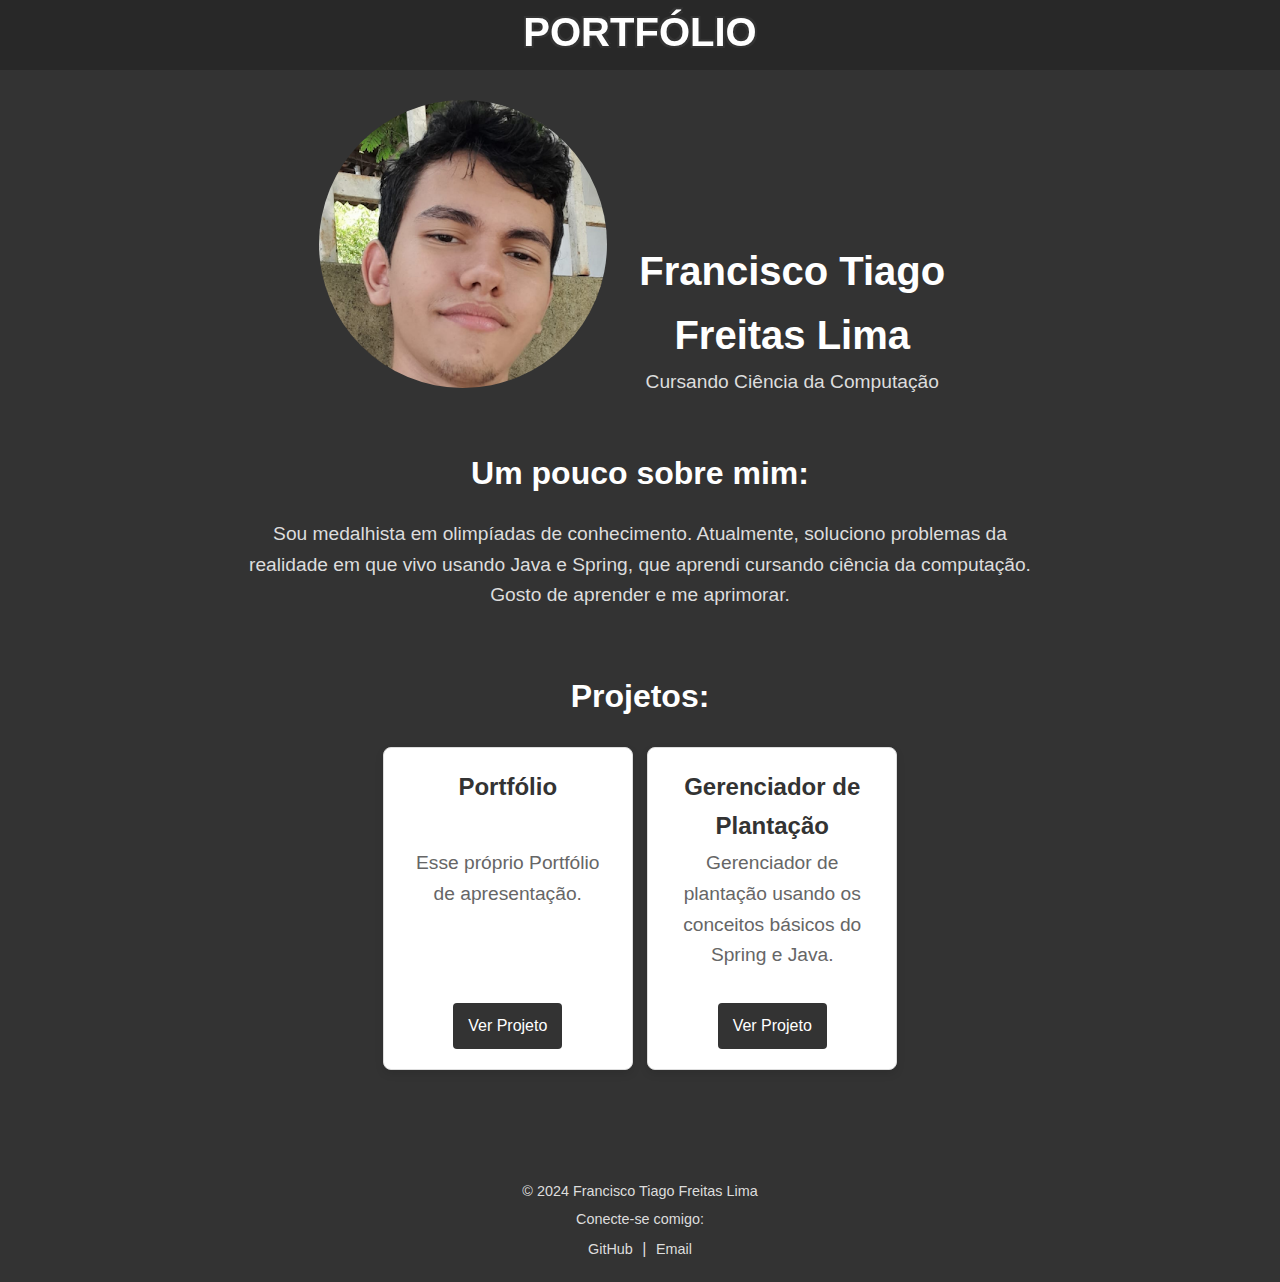
<file: index.html>
<!DOCTYPE html>
<html lang="pt-BR">
<head>
    <meta charset="UTF-8">
    <meta name="viewport" content="width=device-width, initial-scale=1.0">
    <title>Portfólio - Tiago Freitas</title>
    <link rel="stylesheet" href="style.css">
</head>
<body>
    <header>
        <h1>PORTFÓLIO</h1>
    </header>
    
    <main>
        <div>
            <div id="imagem">
                <img src="imagens/Tiago.png" alt="Foto do Tiago" style="border-radius: 50%;">
            </div>
            <div id="nome">
                <h1>Francisco Tiago Freitas Lima</h1>
                <p>Cursando Ciência da Computação</p>
            </div>
        </div>

        <section id="sobre-mim">
            <h2>Um pouco sobre mim:</h2>
            <p>
                Sou medalhista em olimpíadas de conhecimento.
                Atualmente, soluciono problemas da realidade em que vivo usando Java e Spring, que aprendi cursando ciência da computação.
                Gosto de aprender e me aprimorar.
            </p>
        </section>

        <section class="projetos">
            <h2>Projetos:</h2>
            <div id="projetos-div">
                <div class="projeto">
                    <h3>Portfólio</h3>
                    <p>Esse próprio Portfólio de apresentação.</p>
                    <a href="https://github.com/tiagohue/Portfolio" target="_blank" class="botao">Ver Projeto</a>
                </div>
                <div class="projeto">
                    <h3>Gerenciador de Plantação</h3>
                    <p>Gerenciador de plantação usando os conceitos básicos do Spring e Java.</p>
                    <a href="https://github.com/tiagohue/TPI-1-Gerenciador-de-Plantacao" target="_blank" class="botao">Ver Projeto</a>
                </div>
            </div>
        </section>
    </main>
    

    <footer>
        <p>&copy; 2024 Francisco Tiago Freitas Lima</p>
        <p>Conecte-se comigo:</p>
        <a href="https://github.com/tiagohue" target="_blank">GitHub</a> |
        <a href="mailto:tiagohuehuehue@gmail.com">Email</a>
    </footer>
</body>
</html>
</file>
<file: style.css>
/* Reset básico */
* {
    margin: 0;
    padding: 0;
    box-sizing: border-box;
}

/* Estilo global */
body {
    font-family: Arial, sans-serif;
    color: #ddd;
    line-height: 1.6;
    background-color: #333;
    display: flex;
    flex-direction: column;
    align-items: center;

}

main {
    text-align: center;
    padding: 20px;
    margin-top: 80px;
}

h1 {
    font-size: 2.5em;
    color: #fff;
}

h2 {
    font-size: 2em;
    margin-bottom: 20px;
    color: #fff;
}

p {
    font-size: 1.2em;
    color: #ddd;
}

/* Cabeçalho */
header {
    height: 70px;
    width: 100vw;
    background-color: rgba(0,0,0,0.2);
    position: fixed;
    backdrop-filter: blur(10px);
    display: flex;
    justify-content: center;
    text-align: center;
}

header h1 {
    text-shadow: 
        2px 2px 0px #333,
        -2px -2px 0px #333,
        2px -2px 0px #333,
        -2px 2px 0px #333;
}

/* parte principal da pagina */
#nome {
    width: 350px;
    display: inline-block;
}

#imagem {
    width: 300px;
    display: inline-block;
}

#sobre-mim {
    margin: 50px 0 50px 0;
}

#sobre-mim p{
    max-width: 800px;
}

/* Seção de Projetos */
.projetos {
    width: 100%;
    text-align: center;
    padding: 10px;
}

#projetos-div {
    justify-content: center;
}

/* Estilo para cada projeto */
.projeto {
    background: #fff;
    border: 1px solid #ddd;
    padding: 20px;
    margin: 5px;
    border-radius: 8px;
    box-shadow: 0 4px 8px rgba(0,0,0,0.1);
    width: 250px;
    display: inline-block;
}

.projeto h3 {
    height: 70px;
    color: #333;
    font-size: 1.5em;
    margin-bottom: 10px;
}

.projeto p {
    color: #666;
    height: 140px;
}

.botao {
    display: inline-block;
    padding: 10px 15px;
    margin-top: 15px;
    background-color: #333;
    color: #fff;
    text-decoration: none;
    border-radius: 4px;
    transition: background-color 0.3s;
}

.botao:hover {
    background-color: #555;
}

/* Rodapé */
footer {
    text-align: center;
    margin-top: 50px;
    color: #ddd;
    padding: 20px;
}

footer p, footer a {
    font-size: 0.9em;
    margin: 5px;
    color: #ddd;
    text-decoration: none;
}

footer a:hover {
    color: #fff;
}
</file>
